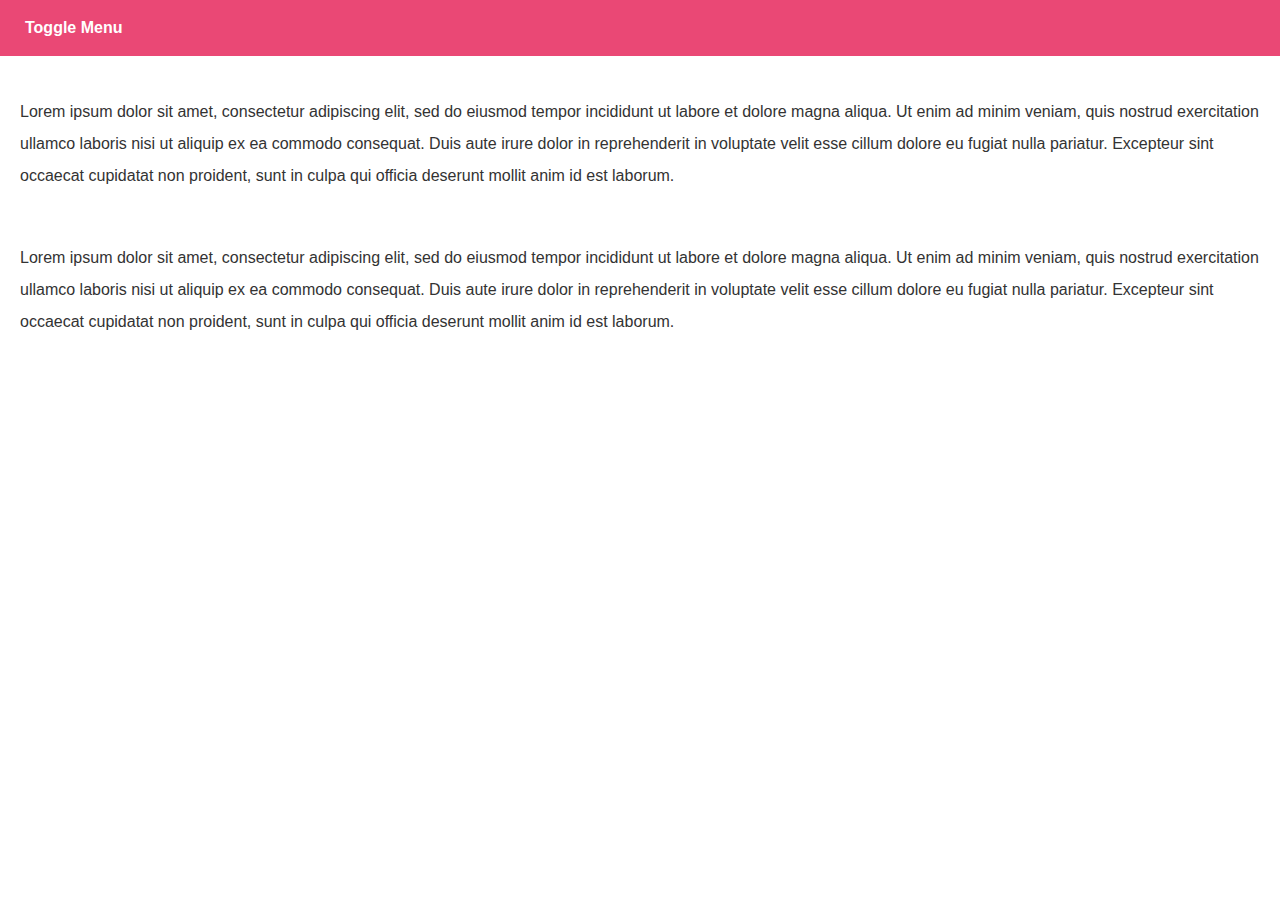
<file: lesson05/index.html>
<!doctype html>
<html>
<head>
<meta charset="UTF-8">
<meta name="viewport" content="width=device-width, minimum-scale=1, maximum-scale=1">
<title>Lesson05</title>
<link rel="stylesheet" href="css/reset.css">
<link rel="stylesheet" href="css/style.css">
<script src="js/jquery-2.1.4.min.js"></script>
<script src="js/script.js"></script>
</head>
<body>
<header>
  <h1>Toggle Menu</h1>
</header>
<nav>







</nav>
<main>
  <p>Lorem ipsum dolor sit amet, consectetur adipiscing elit, sed do eiusmod tempor incididunt ut labore et dolore magna aliqua. Ut enim ad minim veniam, quis nostrud exercitation ullamco laboris nisi ut aliquip ex ea commodo consequat. Duis aute irure dolor in reprehenderit in voluptate velit esse cillum dolore eu fugiat nulla pariatur. Excepteur sint occaecat cupidatat non proident, sunt in culpa qui officia deserunt mollit anim id est laborum.</p>
  <p>Lorem ipsum dolor sit amet, consectetur adipiscing elit, sed do eiusmod tempor incididunt ut labore et dolore magna aliqua. Ut enim ad minim veniam, quis nostrud exercitation ullamco laboris nisi ut aliquip ex ea commodo consequat. Duis aute irure dolor in reprehenderit in voluptate velit esse cillum dolore eu fugiat nulla pariatur. Excepteur sint occaecat cupidatat non proident, sunt in culpa qui officia deserunt mollit anim id est laborum.</p>
</main>
</body>
</html>
</file>
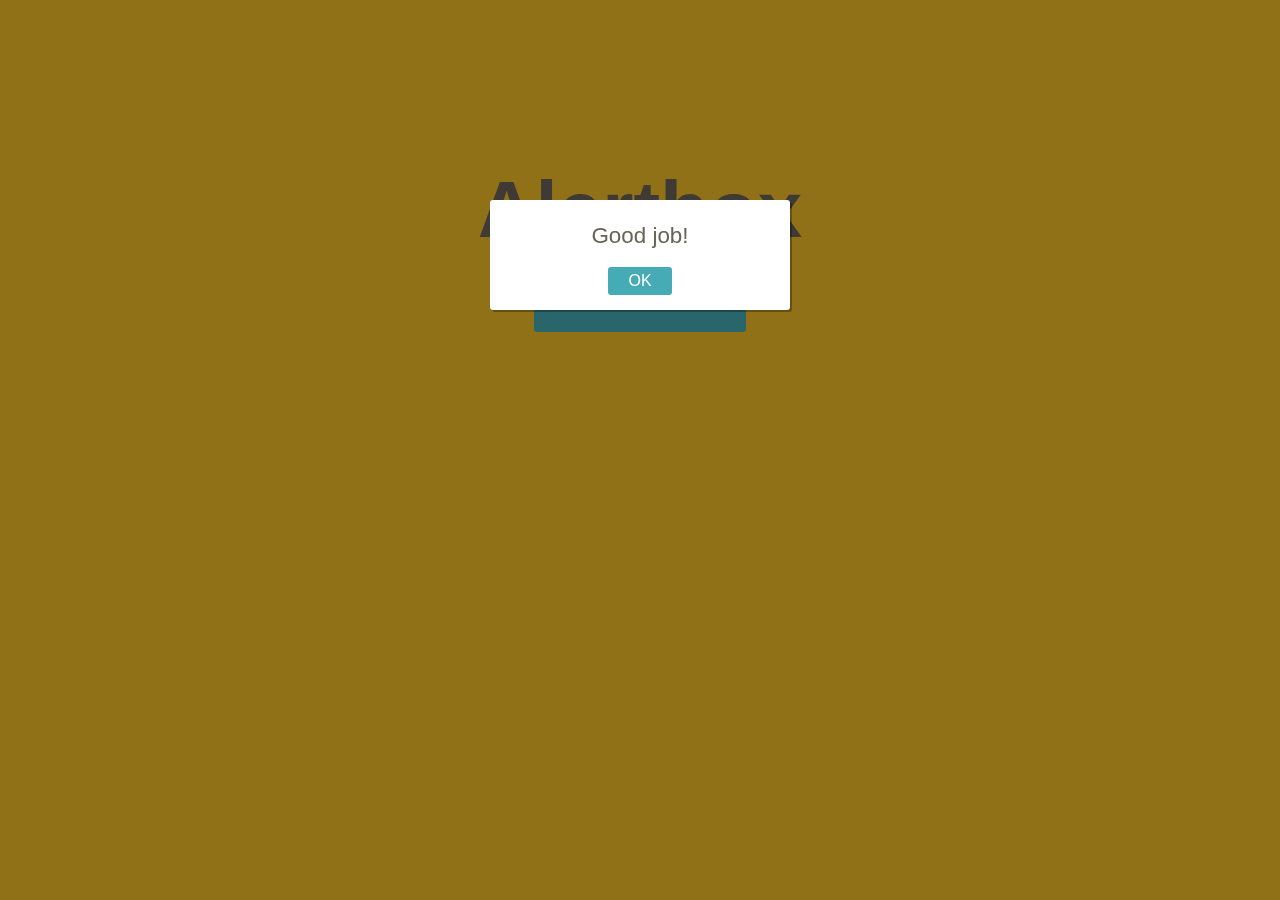
<file: lesson06/index.html>
<!doctype html>
<html>
<head>
<meta charset="UTF-8">
<title>Lesson06</title>
<link rel="stylesheet" href="css/reset.css">
<link rel="stylesheet" href="css/style.css">
<script src="js/jquery-2.1.4.min.js"></script>
<script src="js/script.js"></script>
</head>
<body>
<h1>Alertbox</h1>
<button id="click">Click Me!</button>
<div id="bg">
  <div id="alertBox">
    <p>Good job!</p>
    <button id="ok">OK</button>
  </div>
</div>
</body>
</html>
</file>
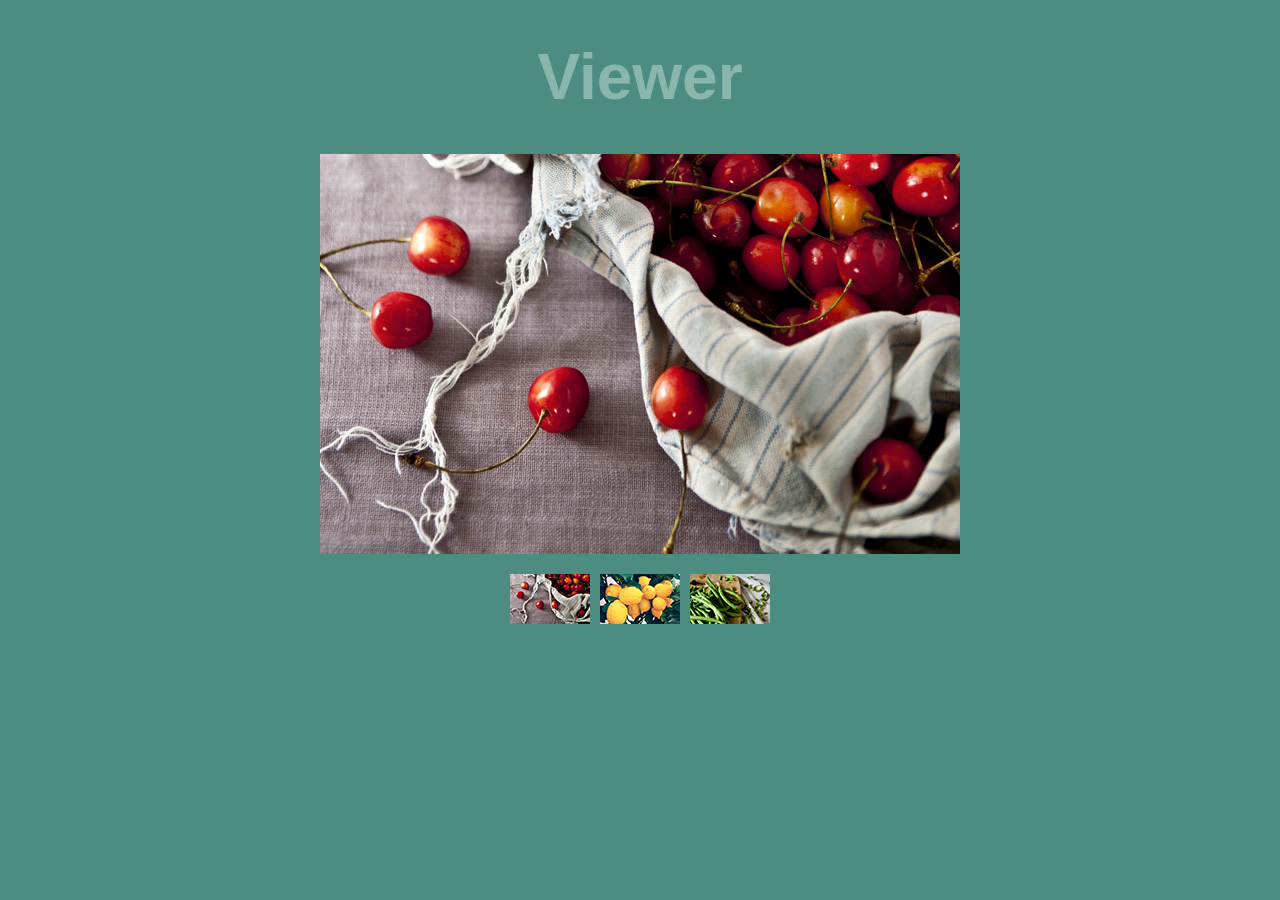
<file: lesson07/index.html>
<!doctype html>
<html>
<head>
<meta charset="UTF-8">
<title>Lesson07</title>
<link rel="stylesheet" href="css/reset.css">
<link rel="stylesheet" href="css/style.css">
<script src="js/jquery-2.1.4.min.js"></script>
<script src="js/script.js"></script>
</head>
<body>
<header>
  <h1>Viewer</h1>
</header>
<main>
  <figure><img src="img/img1.jpg" width="640" height="400" alt="Photo"></figure>
  <ul>
    <li><a href="img/img1.jpg"><img src="img/thumb1.jpg" width="80" height="50" alt="Photo1"></a></li>
    <li><a href="img/img2.jpg"><img src="img/thumb2.jpg" width="80" height="50" alt="Photo2"></a></li>
    <li><a href="img/img3.jpg"><img src="img/thumb3.jpg" width="80" height="50" alt="Photo3"></a></li>
  </ul>
</main>
</body>
</html>
</file>
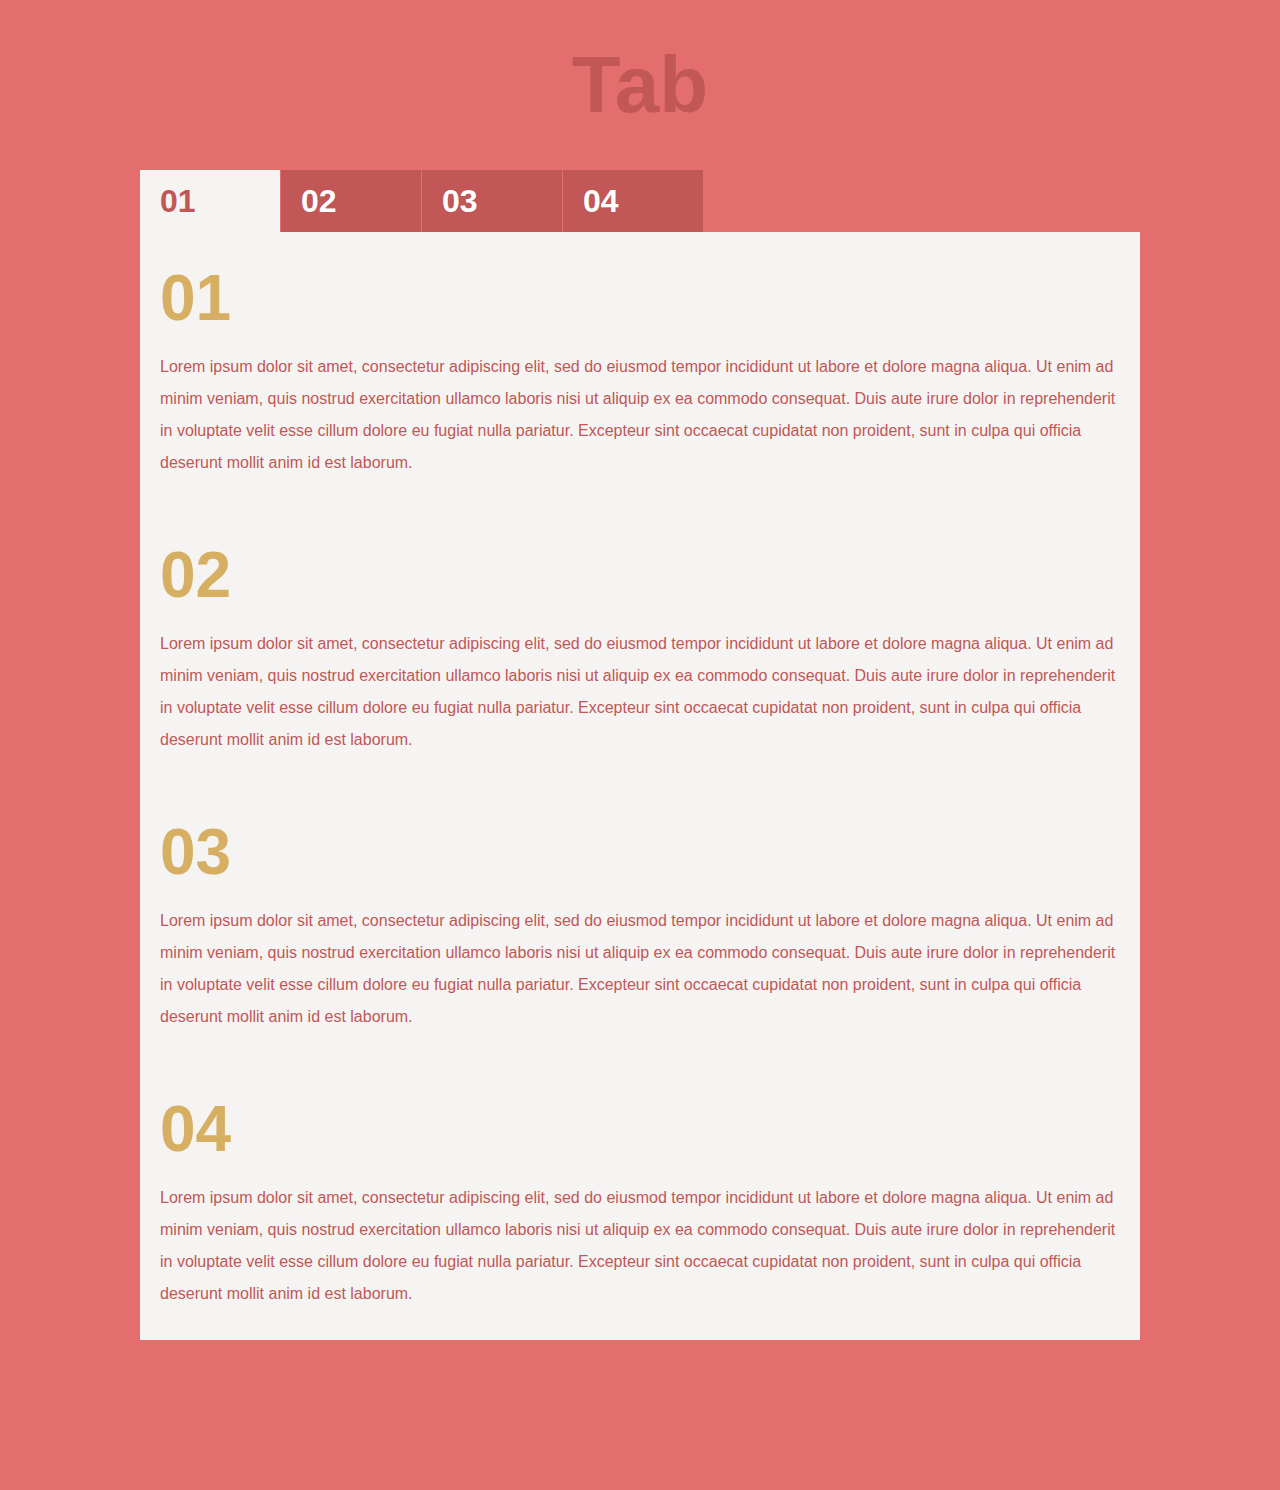
<file: lesson08/index.html>
<!doctype html>
<html>
<head>
<meta charset="UTF-8">
<title>Lesson08</title>
<link rel="stylesheet" href="css/reset.css">
<link rel="stylesheet" href="css/style.css">
<script src="js/jquery-2.1.4.min.js"></script>
<script src="js/script.js"></script>
</head>
<body>
<header>
  <h1>Tab</h1>
</header>
<main>
  <ul>
    <li><a href="#tab1" class="current">01</a></li>
    <li><a href="#tab2">02</a></li>
    <li><a href="#tab3">03</a></li>
    <li><a href="#tab4">04</a></li>
  </ul>
  <div id="contents">
    <div id="tab1">
      <p><strong>01</strong></p>
      <p>Lorem ipsum dolor sit amet, consectetur adipiscing elit, sed do eiusmod tempor incididunt ut labore et dolore magna aliqua. Ut enim ad minim veniam, quis nostrud exercitation ullamco laboris nisi ut aliquip ex ea commodo consequat. Duis aute irure dolor in reprehenderit in voluptate velit esse cillum dolore eu fugiat nulla pariatur. Excepteur sint occaecat cupidatat non proident, sunt in culpa qui officia deserunt mollit anim id est laborum.</p>
    </div>
    <div id="tab2">
      <p><strong>02</strong></p>
      <p>Lorem ipsum dolor sit amet, consectetur adipiscing elit, sed do eiusmod tempor incididunt ut labore et dolore magna aliqua. Ut enim ad minim veniam, quis nostrud exercitation ullamco laboris nisi ut aliquip ex ea commodo consequat. Duis aute irure dolor in reprehenderit in voluptate velit esse cillum dolore eu fugiat nulla pariatur. Excepteur sint occaecat cupidatat non proident, sunt in culpa qui officia deserunt mollit anim id est laborum.</p>
    </div>
    <div id="tab3">
      <p><strong>03</strong></p>
      <p>Lorem ipsum dolor sit amet, consectetur adipiscing elit, sed do eiusmod tempor incididunt ut labore et dolore magna aliqua. Ut enim ad minim veniam, quis nostrud exercitation ullamco laboris nisi ut aliquip ex ea commodo consequat. Duis aute irure dolor in reprehenderit in voluptate velit esse cillum dolore eu fugiat nulla pariatur. Excepteur sint occaecat cupidatat non proident, sunt in culpa qui officia deserunt mollit anim id est laborum.</p>
    </div>
    <div id="tab4">
      <p><strong>04</strong></p>
      <p>Lorem ipsum dolor sit amet, consectetur adipiscing elit, sed do eiusmod tempor incididunt ut labore et dolore magna aliqua. Ut enim ad minim veniam, quis nostrud exercitation ullamco laboris nisi ut aliquip ex ea commodo consequat. Duis aute irure dolor in reprehenderit in voluptate velit esse cillum dolore eu fugiat nulla pariatur. Excepteur sint occaecat cupidatat non proident, sunt in culpa qui officia deserunt mollit anim id est laborum.</p>
    </div>
  </div>
</main>
</body>
</html>
</file>
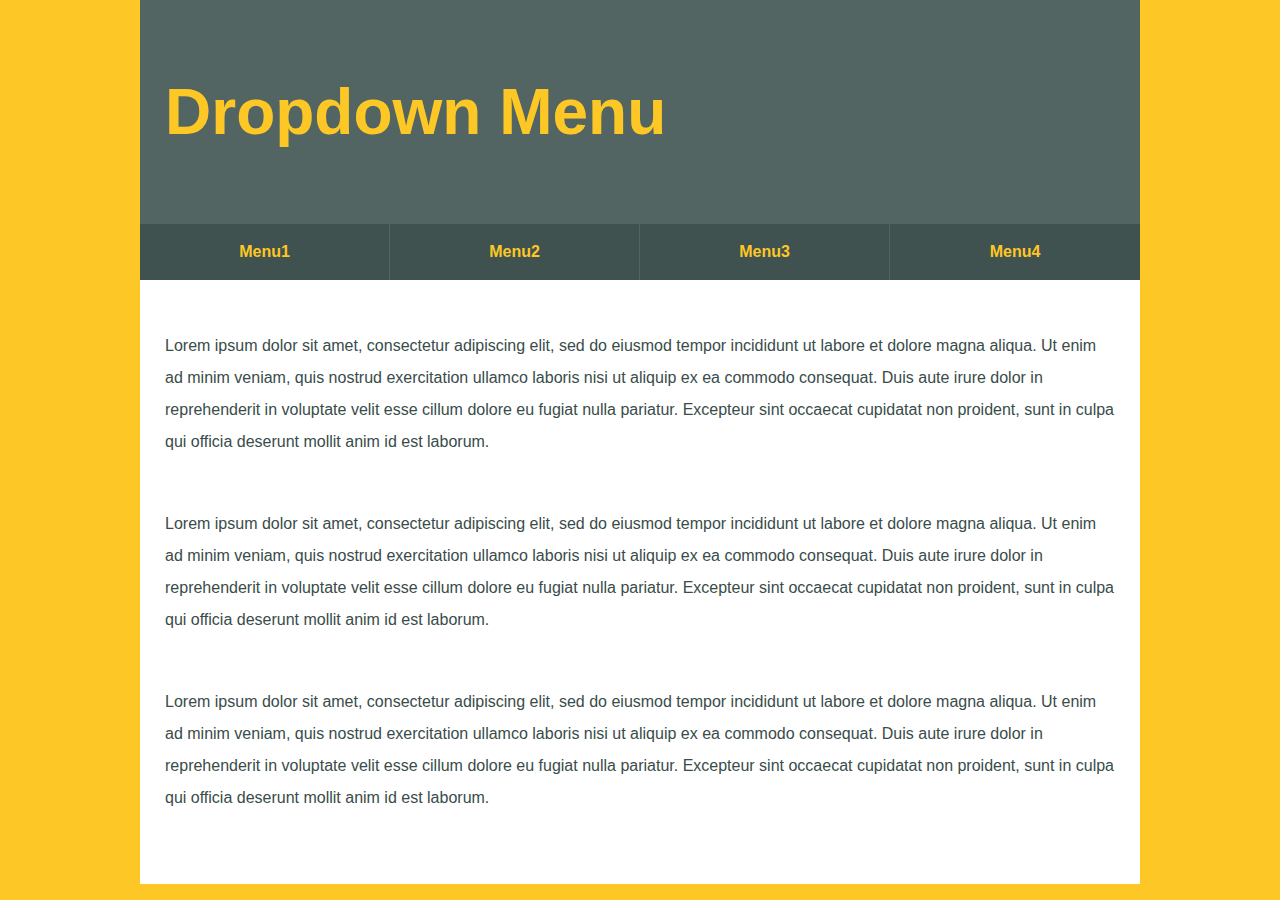
<file: lesson09/index.html>
<!doctype html>
<html>
<head>
<meta charset="UTF-8">
<title>Lesson09</title>
<link rel="stylesheet" href="css/reset.css">
<link rel="stylesheet" href="css/style.css">
<script src="js/jquery-2.1.4.min.js"></script>
<script src="js/script.js"></script>
</head>
<body>
<div id="wrapper">
  <header>
    <h1>Dropdown Menu</h1>
  </header>
  <nav>
    <ul id="navi">
      <li><a href="#">Menu1</a>
        <ul>
          <li><a href="#">Menu1a</a></li>
          <li><a href="#">Menu1b</a></li>
          <li><a href="#">Menu1c</a></li>
        </ul>
      </li>
      <li><a href="#">Menu2</a>
        <ul>
          <li><a href="#">Menu2a</a></li>
          <li><a href="#">Menu2b</a></li>
          <li><a href="#">Menu2c</a></li>
        </ul>
      </li>
      <li><a href="#">Menu3</a>
        <ul>
          <li><a href="#">Menu3a</a></li>
          <li><a href="#">Menu3b</a></li>
          <li><a href="#">Menu3c</a></li>
        </ul>
      </li>
      <li><a href="#">Menu4</a>
        <ul>
          <li><a href="#">Menu4a</a></li>
          <li><a href="#">Menu4b</a></li>
          <li><a href="#">Menu4c</a></li>
        </ul>
      </li>
    </ul>
  </nav>
  <main>
    <p>Lorem ipsum dolor sit amet, consectetur adipiscing elit, sed do eiusmod tempor incididunt ut labore et dolore magna aliqua. Ut enim ad minim veniam, quis nostrud exercitation ullamco laboris nisi ut aliquip ex ea commodo consequat. Duis aute irure dolor in reprehenderit in voluptate velit esse cillum dolore eu fugiat nulla pariatur. Excepteur sint occaecat cupidatat non proident, sunt in culpa qui officia deserunt mollit anim id est laborum.</p>
    <p>Lorem ipsum dolor sit amet, consectetur adipiscing elit, sed do eiusmod tempor incididunt ut labore et dolore magna aliqua. Ut enim ad minim veniam, quis nostrud exercitation ullamco laboris nisi ut aliquip ex ea commodo consequat. Duis aute irure dolor in reprehenderit in voluptate velit esse cillum dolore eu fugiat nulla pariatur. Excepteur sint occaecat cupidatat non proident, sunt in culpa qui officia deserunt mollit anim id est laborum.</p>
    <p>Lorem ipsum dolor sit amet, consectetur adipiscing elit, sed do eiusmod tempor incididunt ut labore et dolore magna aliqua. Ut enim ad minim veniam, quis nostrud exercitation ullamco laboris nisi ut aliquip ex ea commodo consequat. Duis aute irure dolor in reprehenderit in voluptate velit esse cillum dolore eu fugiat nulla pariatur. Excepteur sint occaecat cupidatat non proident, sunt in culpa qui officia deserunt mollit anim id est laborum.</p>
  </main>
</div>
</body>
</html>
</file>
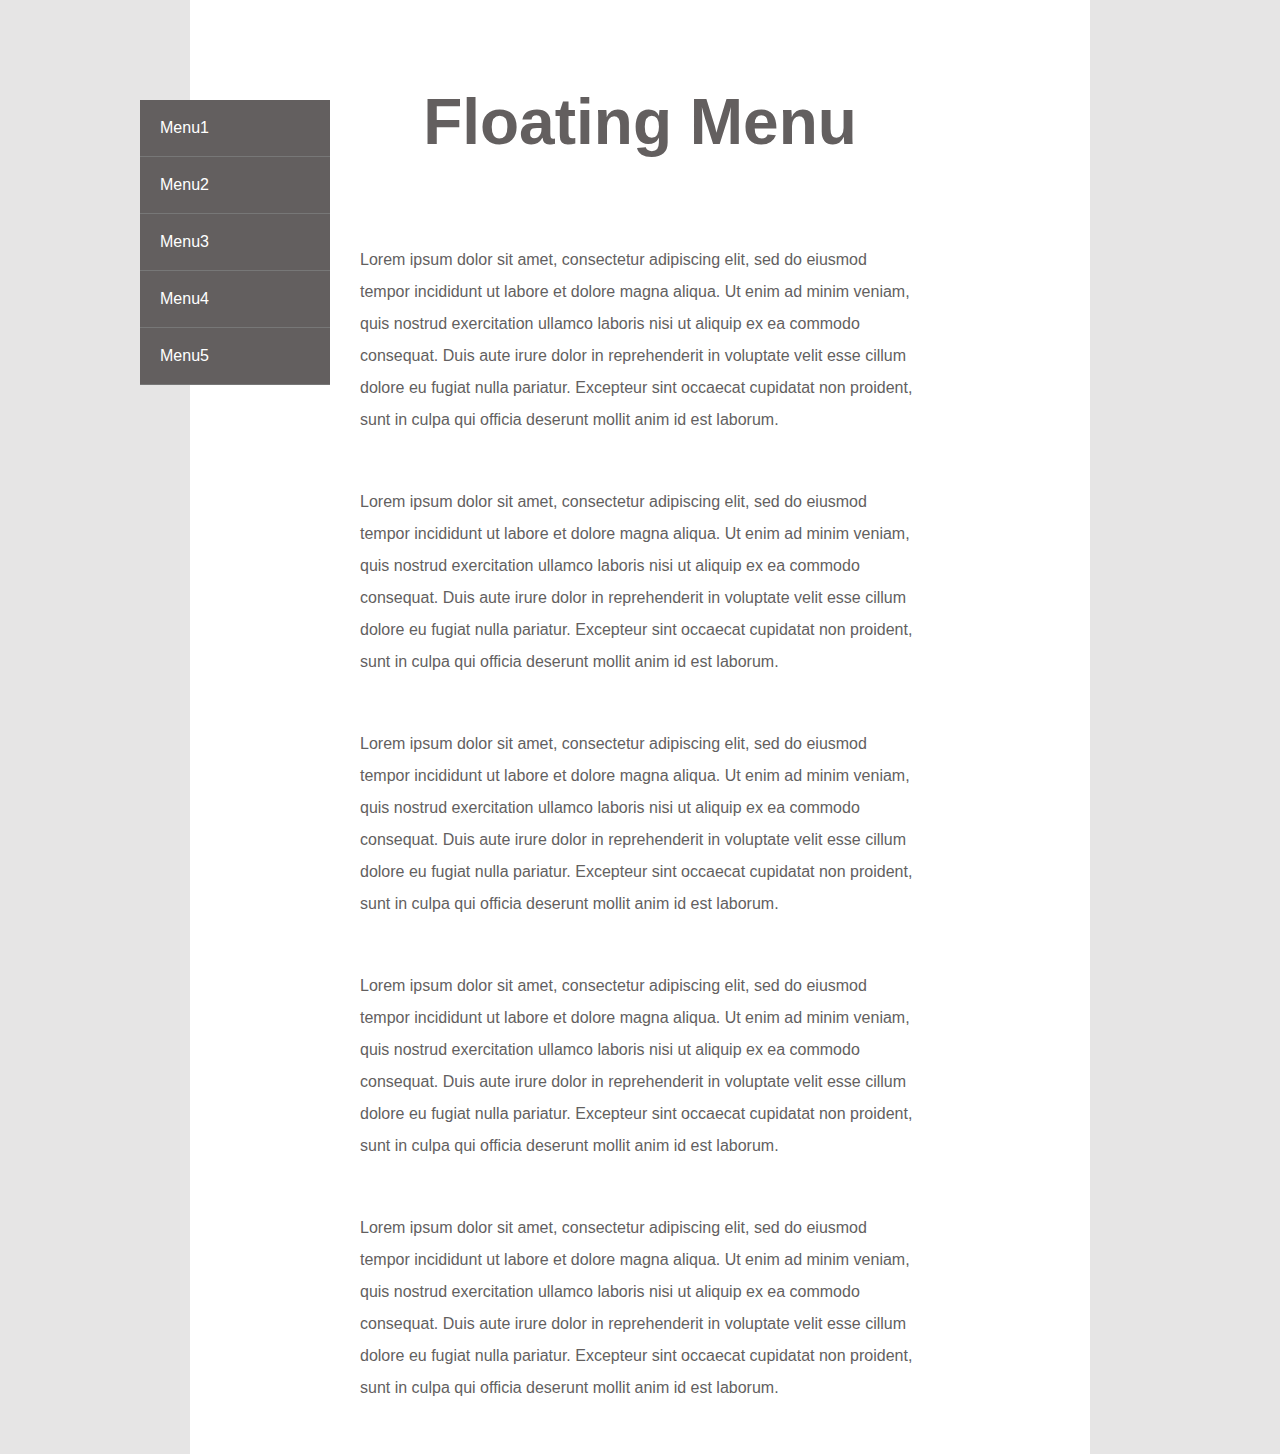
<file: lesson10/index.html>
<!doctype html>
<html>
<head>
<meta charset="UTF-8">
<title>Lesson10</title>
<link rel="stylesheet" href="css/reset.css">
<link rel="stylesheet" href="css/style.css">
<script src="js/jquery-2.1.4.min.js"></script>
<script src="js/script.js"></script>
</head>
<body>
<div id="wrapper">
  <div id="container">
    <header>
      <h1>Floating Menu</h1>
    </header>
    <nav>
      <ul>
        <li><a href="#">Menu1</a></li>
        <li><a href="#">Menu2</a></li>
        <li><a href="#">Menu3</a></li>
        <li><a href="#">Menu4</a></li>
        <li><a href="#">Menu5</a></li>
      </ul>
    </nav>
    <main>
      <p>Lorem ipsum dolor sit amet, consectetur adipiscing elit, sed do eiusmod tempor incididunt ut labore et dolore magna aliqua. Ut enim ad minim veniam, quis nostrud exercitation ullamco laboris nisi ut aliquip ex ea commodo consequat. Duis aute irure dolor in reprehenderit in voluptate velit esse cillum dolore eu fugiat nulla pariatur. Excepteur sint occaecat cupidatat non proident, sunt in culpa qui officia deserunt mollit anim id est laborum.</p>
      <p>Lorem ipsum dolor sit amet, consectetur adipiscing elit, sed do eiusmod tempor incididunt ut labore et dolore magna aliqua. Ut enim ad minim veniam, quis nostrud exercitation ullamco laboris nisi ut aliquip ex ea commodo consequat. Duis aute irure dolor in reprehenderit in voluptate velit esse cillum dolore eu fugiat nulla pariatur. Excepteur sint occaecat cupidatat non proident, sunt in culpa qui officia deserunt mollit anim id est laborum.</p>
      <p>Lorem ipsum dolor sit amet, consectetur adipiscing elit, sed do eiusmod tempor incididunt ut labore et dolore magna aliqua. Ut enim ad minim veniam, quis nostrud exercitation ullamco laboris nisi ut aliquip ex ea commodo consequat. Duis aute irure dolor in reprehenderit in voluptate velit esse cillum dolore eu fugiat nulla pariatur. Excepteur sint occaecat cupidatat non proident, sunt in culpa qui officia deserunt mollit anim id est laborum.</p>
      <p>Lorem ipsum dolor sit amet, consectetur adipiscing elit, sed do eiusmod tempor incididunt ut labore et dolore magna aliqua. Ut enim ad minim veniam, quis nostrud exercitation ullamco laboris nisi ut aliquip ex ea commodo consequat. Duis aute irure dolor in reprehenderit in voluptate velit esse cillum dolore eu fugiat nulla pariatur. Excepteur sint occaecat cupidatat non proident, sunt in culpa qui officia deserunt mollit anim id est laborum.</p>
      <p>Lorem ipsum dolor sit amet, consectetur adipiscing elit, sed do eiusmod tempor incididunt ut labore et dolore magna aliqua. Ut enim ad minim veniam, quis nostrud exercitation ullamco laboris nisi ut aliquip ex ea commodo consequat. Duis aute irure dolor in reprehenderit in voluptate velit esse cillum dolore eu fugiat nulla pariatur. Excepteur sint occaecat cupidatat non proident, sunt in culpa qui officia deserunt mollit anim id est laborum.</p>
    </main>
  </div>
</div>
</body>
</html>
</file>
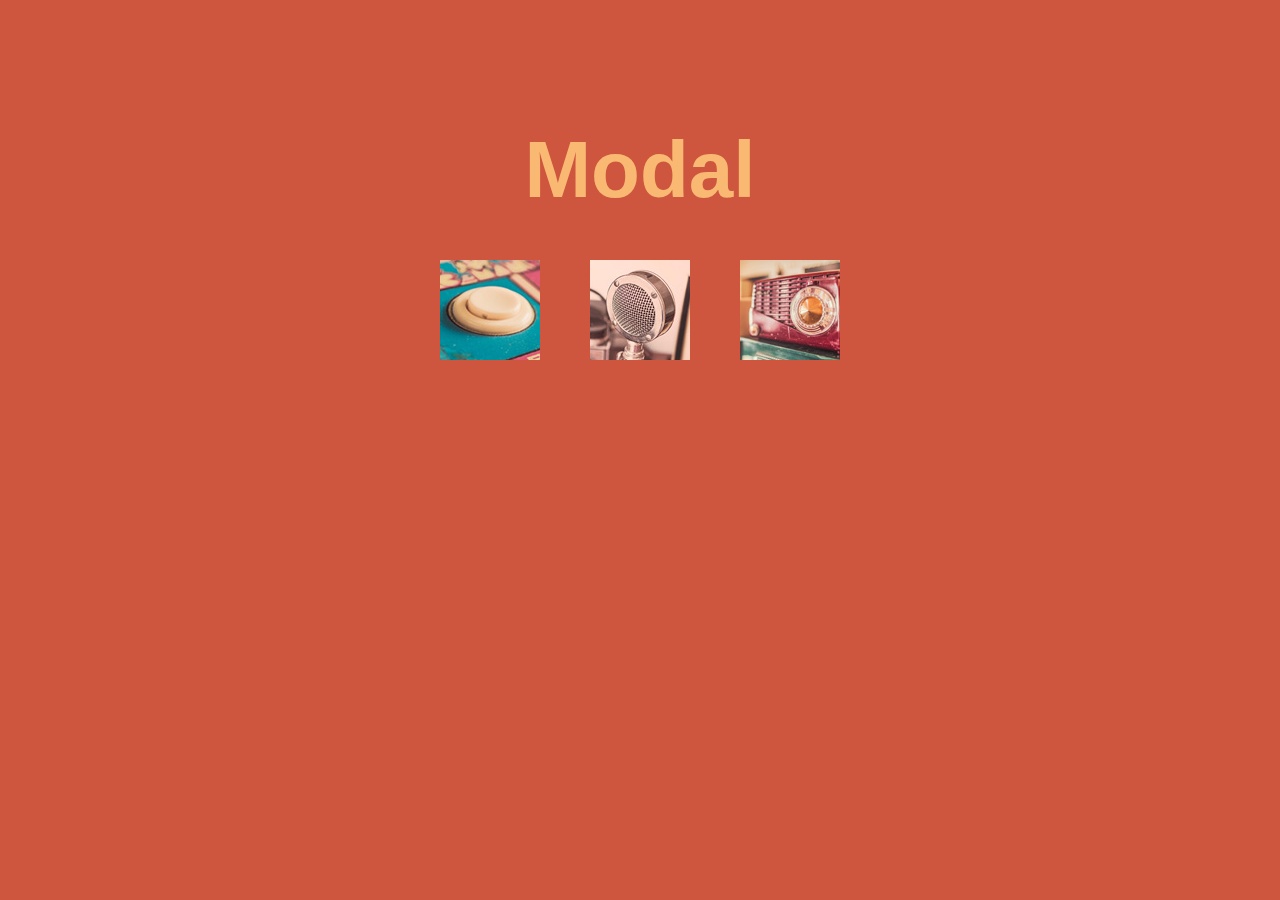
<file: lesson11/index.html>
<!doctype html>
<html>

<head>
  <meta charset="UTF-8">
  <title>Lesson11</title>
  <link rel="stylesheet" href="css/reset.css">
  <link rel="stylesheet" href="css/style.css">
  <script src="js/jquery-2.1.4.min.js"></script>
  <script src="js/script.js"></script>
</head>

<body>
  <h1>Modal</h1>
  <main id="wrapper">
    <ul>
      <li><a href="img/img1.jpg"><img src="img/thumb1.jpg" width="100" height="100" alt="Photo1"></a></li>
      <li><a href="img/img2.jpg"><img src="img/thumb2.jpg" width="100" height="100" alt="Photo2"></a></li>
      <li><a href="img/img3.jpg"><img src="img/thumb3.jpg" width="100" height="100" alt="Photo3"></a></li>
    </ul>
  </main>
</body>

</html>
</file>
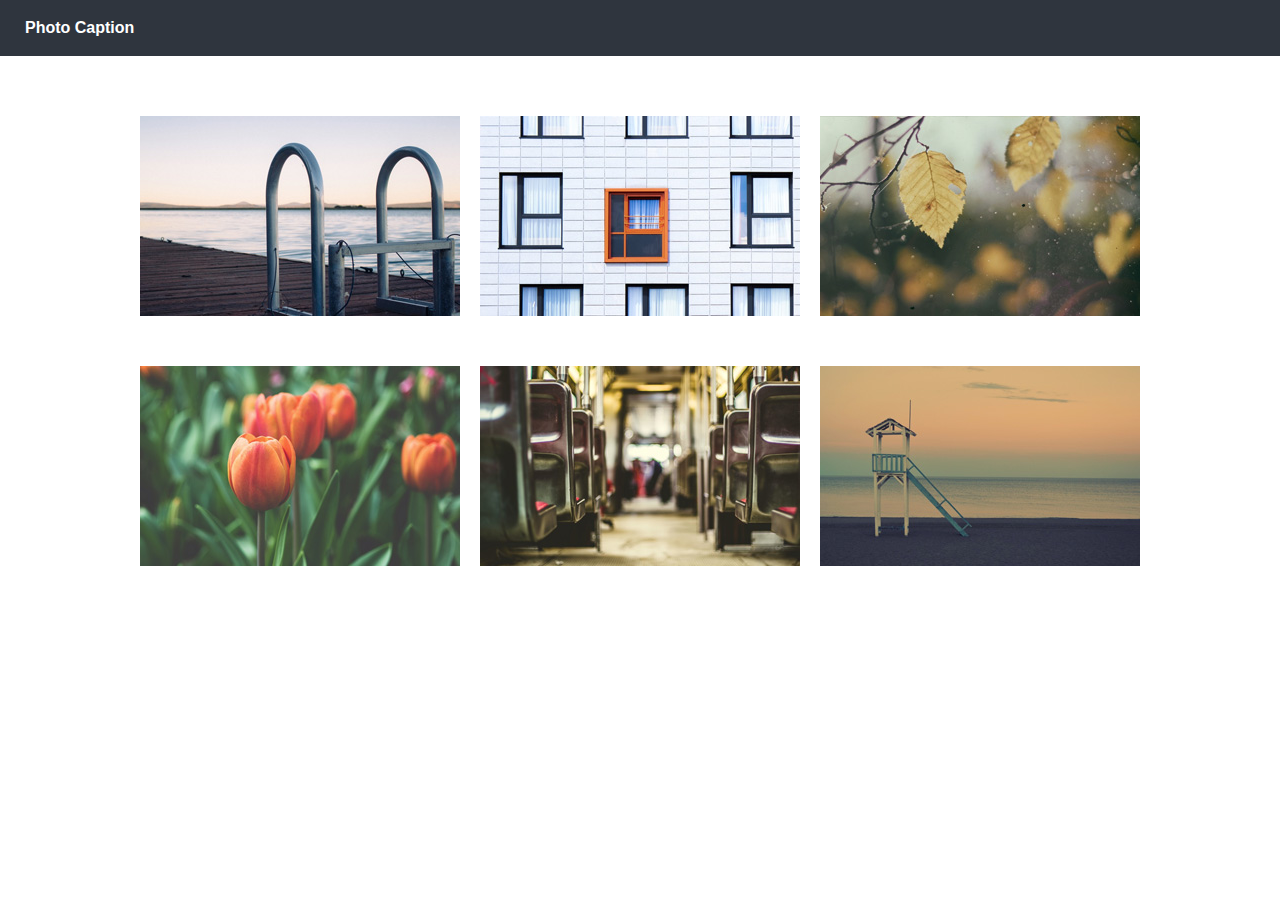
<file: lesson12/index.html>
<!doctype html>
<html>

<head>
  <meta charset="UTF-8">
  <title>Lesson12</title>
  <link rel="stylesheet" href="css/reset.css">
  <link rel="stylesheet" href="css/style.css">
  <script src="js/jquery-2.1.4.min.js"></script>
  <script src="js/script.js"></script>
</head>

<body>
  <header>
    <h1>Photo Caption</h1>
  </header>
  <main>
    <ul>
      <li>
        <img src="img/img1.jpg"
          alt="photo1：Lorem ipsum dolor sit amet, consectetur adipiscing elit, sed do eiusmod tempor incididunt ut labore et dolore magna aliqua."
          width="320" height="200">
          <div>
            <p>画像のキャプション</p>
          </div>
      </li>
      <li>
        <img src="img/img2.jpg"
          alt="photo2：Lorem ipsum dolor sit amet, consectetur adipiscing elit, sed do eiusmod tempor incididunt ut labore et dolore magna aliqua."
          width="320" height="200">
      </li>
      <li>
        <img src="img/img3.jpg"
          alt="photo3：Lorem ipsum dolor sit amet, consectetur adipiscing elit, sed do eiusmod tempor incididunt ut labore et dolore magna aliqua"
          width="320" height="200">
      </li>
      <li>
        <img src="img/img4.jpg"
          alt="photo4：Lorem ipsum dolor sit amet, consectetur adipiscing elit, sed do eiusmod tempor incididunt ut labore et dolore magna aliqua."
          width="320" height="200">
      </li>
      <li>
        <img src="img/img5.jpg"
          alt="photo5：Lorem ipsum dolor sit amet, consectetur adipiscing elit, sed do eiusmod tempor incididunt ut labore et dolore magna aliqua."
          width="320" height="200">
      </li>
      <li>
        <img src="img/img6.jpg"
          alt="photo6：Lorem ipsum dolor sit amet, consectetur adipiscing elit, sed do eiusmod tempor incididunt ut labore et dolore magna aliqua."
          width="320" height="200">
      </li>
    </ul>
  </main>
</body>

</html>
</file>
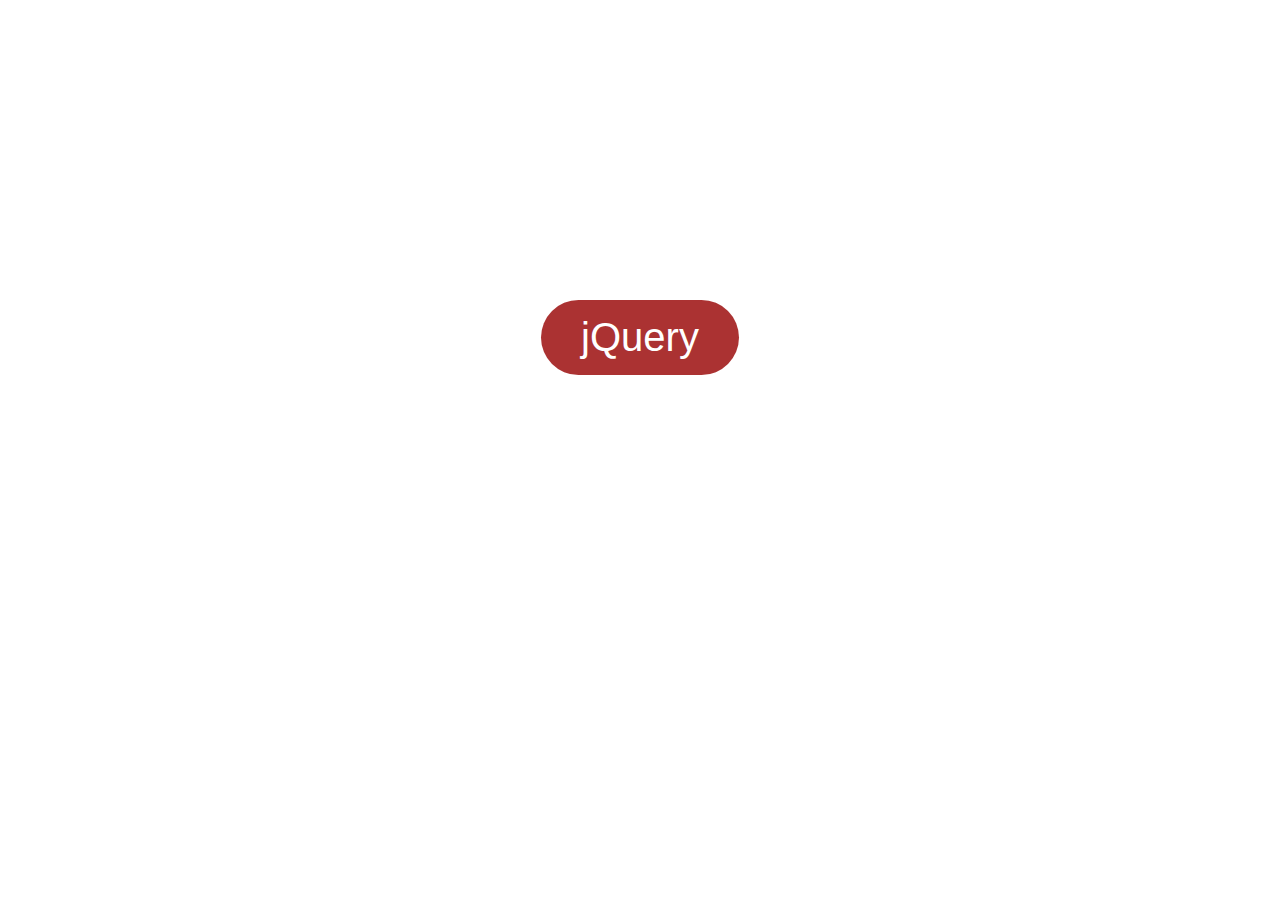
<file: 講義1/index.html>
<!doctype html>
<html>
<head>
<meta charset="UTF-8">
<title>Lesson03</title>
<link rel="stylesheet" href="css/reset.css">
<link rel="stylesheet" href="css/style.css">
<script src="js/jquery-2.1.4.min.js"></script>
<script src="js/script.js"></script>
</head>
<body>
 <button>jQuery</button>
</body>
</html>
</file>
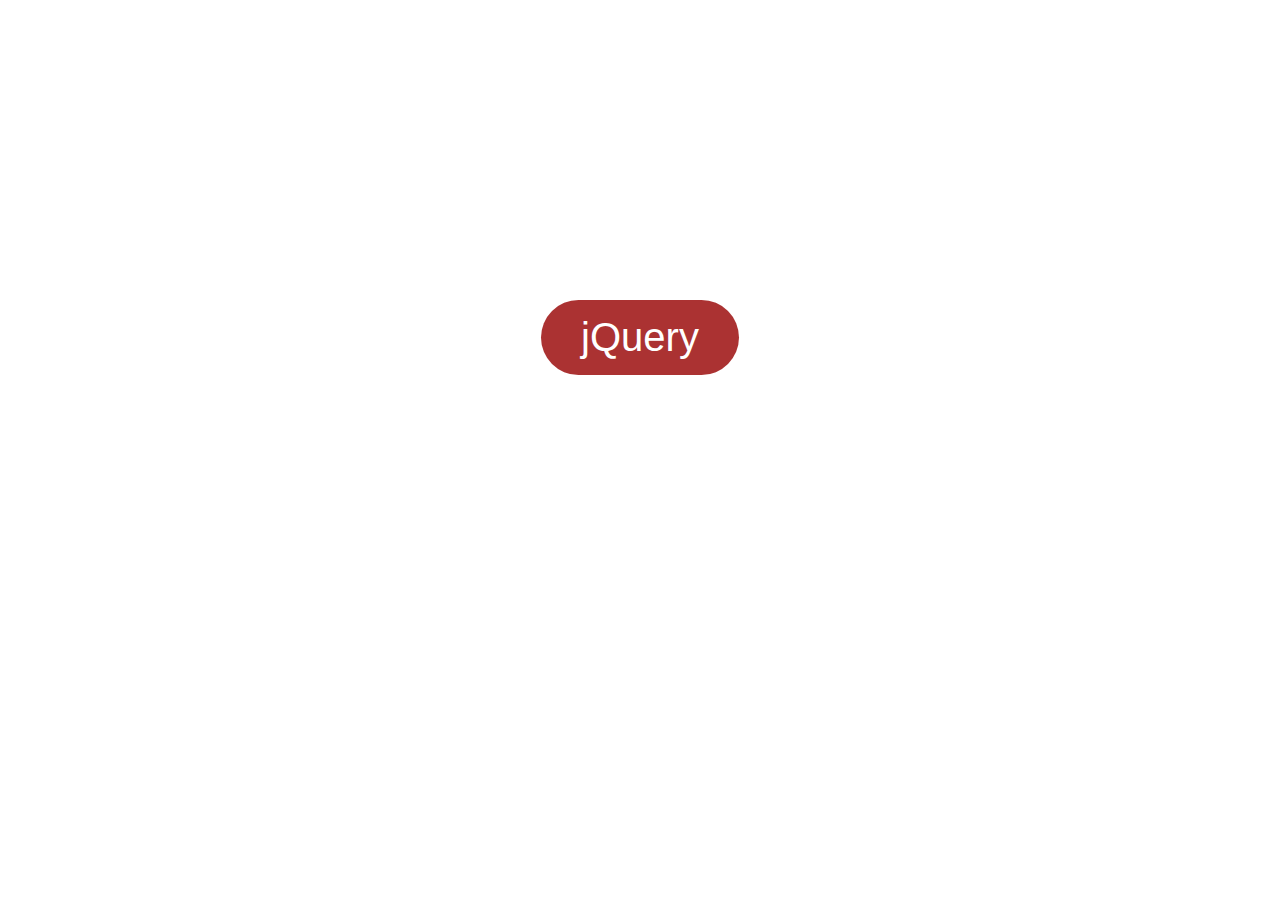
<file: chapter01/lesson02/index.html>
<!doctype html>
<html>

<head>
    <meta charset="UTF-8">
    <title>Lesson02</title>
    <link rel="stylesheet" href="css/reset.css">
    <link rel="stylesheet" href="css/style.css">
</head>

<body>
    <button>jQuery</button>
</body>

</html>
</file>
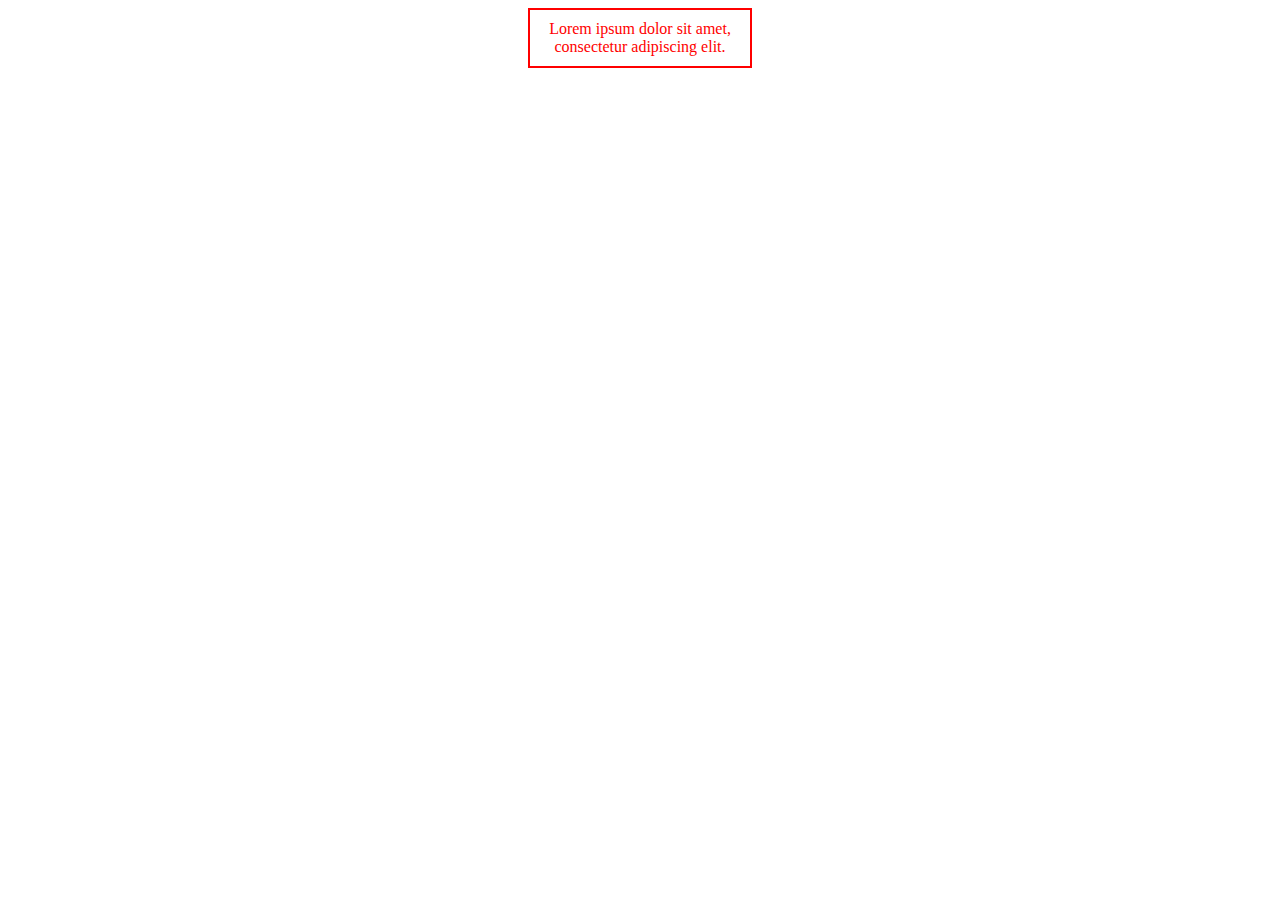
<file: 講義1/05_width/index.html>
<!doctype html>
<html>
<head>
<meta charset="UTF-8">
<title>Lesson03</title>
<link rel="stylesheet" href="css/style.css">
<script src="js/jquery-2.1.4.min.js"></script>
<script src="js/script.js"></script>
</head>
<body>
  <div>Lorem ipsum dolor sit amet, consectetur adipiscing elit.</div>
  <p></p>
</body>
</html>
</file>
<file: lesson05/css/style.css>
@charset "UTF-8";

body{
	font-family:Arial, sans-serif;
	-webkit-font-smoothing:antialiased;
	color:#333;
}

header h1{
	padding:20px 25px;
	color:#FFF;
	background:#EA4875;
	font-weight:bold;
}

button{




	border:none;
	cursor:pointer;
}

button:focus{
	outline:none;
}

ul{

	list-style-type:none;
}

li a{
	text-decoration:none;
	font-weight:bold;
	display:block;
	padding:17px 25px;
	color:#FFF;
	background:#B94B6A;
	border-bottom:1px solid #A24861;
}

li:last-child a{
	border-bottom:none;
}

main{
	display:block;
	padding:40px 20px 20px;
	color:#333;
}

p{
	margin-bottom:50px;
	line-height:2em;
}
</file>
<file: lesson06/css/style.css>
@charset "UTF-8";

body{
	font-family: Arial, sans-serif;
	-webkit-font-smoothing: antialiased;
	background:#F1BD29;
	text-align:center;
	color:#696256;
}

button{
	cursor:pointer;
	border:none;
	color:#FFF;
  background-color:#45ABB5;
	border-radius:3px;
	outline:none;
}

button:hover{
	background:#3A8E96;
	transition:background-color .3s;
}

h1{
	margin:170px 0 20px;
	font-size:5em;
	font-weight:bold;
}

#click{
	padding:15px 50px;
	font-size:1.7em;
}

#bg{
	position:fixed;
	left:0;
	top:0;
	height:100%;
	width:100%;
	background:rgba(0, 0, 0, .4);
}

#alertBox{
	margin:200px auto 0;
	text-align:center;
	padding-top:25px;
	width:300px;
	height:85px;
	background:#FFF;
	border-radius:3px;
	box-shadow:2px 2px rgba(0, 0, 0, .3);
}

#alertBox p{
	font-size:1.4em;
	margin-bottom:20px;
}

#alertBox #ok{
	padding:5px 20px;
	font-size:1em;
}
</file>
<file: lesson07/css/style.css>
@charset "UTF-8";

body{
	font-family: Arial, sans-serif;
	-webkit-font-smoothing: antialiased;
	background:#4C8C81;
}

img{
	vertical-align:bottom;
}

h1{
	padding:45px 0;
	color:#8AB7AB;
	font-size:4em;
	font-weight:bold;
	text-align:center;
}

main{
	width:640px;
	margin:0 auto;
	display:block;
}

figure{
	margin-bottom:20px;
}

ul{
	width:260px;
	margin:0 auto;
}

ul li{
	margin-right:10px;
	float:left;
	list-style-type:none;
}

ul li a:hover{
	transition:opacity .3s;
	opacity:.5;
}

ul li:last-child{
	margin-right:0;
}
</file>
<file: lesson08/css/style.css>
@charset "UTF-8";

body{
	font-family: Arial, sans-serif;
	-webkit-font-smoothing: antialiased;
	background:#E46E6E;
}

h1{
	padding:45px 0;
	color:#C15757;
	font-size:5em;
	font-weight:bold;
	text-align:center;
}

main{
	width:1000px;
	margin:0 auto;
	display:block;
}

ul li{
	float:left;
	margin-right:1px;
	list-style-type:none;
}

ul li a{
	font-size:2em;
	font-weight:bold;
	color:#FFF;
	text-decoration:none;
	display:block;
	width:100px;
	padding:15px 20px;
	background:#C15757;
}

ul li a:hover{
	background:#D26161;
	color:#FFF;
}

ul li a.current{
	background:#F5F4F2;
	color:#C15757;
}

#contents{
	clear:both;
	margin-bottom:150px;
}

#contents div{
	padding:30px 20px;
	background:#F5F4F2;
}

#contents p{
	margin-top:20px;
	line-height:2em;
	color:#C15757;
}

#contents strong{
	font-size:4em;
	font-weight:bold;
	color:#D6AF62;
}
</file>
<file: lesson09/css/style.css>
@charset "UTF-8";

body{
	font-family:Arial, sans-serif;
	-webkit-font-smoothing:antialiased;
	background:#FDC825;
}

#wrapper{
	width:1000px;
	margin:0 auto;
	background:#FFF;
}

header h1{
	padding:80px 25px;
	color:#FDC825;
	background:#526563;
	font-size:4em;
	font-weight:bold;
}

li{
	float:left;
	width:250px;
	text-align:center;
	list-style-type:none;
	font-weight:bold;
}

ul ul{
	display:none;
	position:absolute;
	width:250px;
}

li li{
	float:none;
	border-top:1px solid #7F9492;
}

li a{
	display:block;
	padding:20px 0;
	color:#FDC825;
	background:#3F5250;
	border-right:1px solid #526563;
	text-decoration:none;
}

li a:hover{
	color:#FFF;
	background:#394C4A;
}

#navi > li:last-child > a, nav li:last-child li a{
	border-right:none;
}

main{
	clear:both;
	display:block;
	padding:50px 25px 20px;
}

p{
	margin-bottom:50px;
	line-height:2em;
	color:#394C4A;
}
</file>
<file: lesson10/css/style.css>
@charset "UTF-8";

body{
	font-family:Arial, sans-serif;
	-webkit-font-smoothing:antialiased;
	background:#E6E5E5;
}

#wrapper{
	width:900px;
	padding:0 50px;
	margin:0 auto;
}

#container{
	background:#FFF;
	padding:0 170px;
	position:relative;
}

h1{
	color:#635F5F;
	font-size:4em;
	text-align:center;
	font-weight:bold;
	padding:90px 0;
}

nav{
	position:absolute;
	top:100px;
	left:-50px;
}

li{
	list-style-type:none;
}

a{
	display:block;
	background:#635F5F;
	padding:20px;
	width:150px;
	color:#FFF;
	text-decoration:none;
	border-bottom:1px solid #777;
}

a:hover{
	background:#504E4E;
}

p{
	padding-bottom:50px;
	line-height:2em;
	color:#635F5F;
}
</file>
<file: lesson11/css/style.css>
@charset "UTF-8";

body{
	font-family:Arial, sans-serif;
	-webkit-font-smoothing:antialiased;
	background:#CE563F;
}

main{
	width:640px;
	margin:0 auto;
	display:block;
}

h1{
	margin:130px 0 50px;
	color:#F9B972;
	font-size:5em;
	font-weight:bold;
	text-align:center;
}

ul{
	width:400px;
	margin:0 auto;
}

li{
	float:left;
	list-style-type:none;
	margin-right:50px;
}

li:last-child{
	margin-right:0;
}

#bg{
	position:fixed;
	left:0;
	top:0;
	height:100%;
	width:100%;
	background:rgba(0, 0, 0, .4);
}

#photo{
	position:absolute;
	top:0;
	left:0;
	right:0;
	bottom:0;
	margin:auto;
	width:640px;
	height:420px;
}
</file>
<file: lesson12/css/style.css>
@charset "UTF-8";

body{
	font-family:Arial, sans-serif;
	-webkit-font-smoothing:antialiased;
	color:#333;
}

header h1{
	padding:20px 25px;
	color:#FFF;
	background:#2f353E;
	font-weight:bold;
}

main{
	display:block;
	width:1000px;
	margin:0 auto;
	padding:60px 20px;
}

main li{
	position:relative;
	float:left;
	width:320px;
	margin:0 20px 50px 0;
	color:#FFF;
	line-height:2em;
}

main li:nth-child(3n){
	margin-right:0;
}

main li img{
	vertical-align:bottom;
}

main div{
	position:absolute;
	display:none;
	width:100%;
	height:100%;
	padding:20px;
	background:rgba(17, 179, 179, .7);
	top:0;
	left:0;
	box-sizing:border-box;
}

main p{
	position:relative;
	top:10px;
}
</file>
<file: 講義1/css/style.css>
@charset "UTF-8";

body{
	font-family: Helvetica,Arial,sans-serif;
	-webkit-font-smoothing: antialiased;
	text-align:center;
}

button{
	margin-top:300px;
	background:#AB3232;
	color:#FFF;
	border:none;
	padding:15px 40px;
	border-radius:40px;
	font-size:2.5em;
}

button:focus{
	outline:none;
}
</file>
<file: chapter01/lesson02/css/style.css>
@charset "UTF-8";

body{
	font-family: Helvetica,Arial,sans-serif;
	-webkit-font-smoothing: antialiased;
	text-align:center;
}

button{
	margin-top:300px;
	background:#AB3232;
	color:#FFF;
	border:none;
	padding:15px 40px;
	border-radius:40px;
	font-size:2.5em;
}

button:focus{
	outline:none;
}
</file>
<file: 講義1/05_width/css/style.css>
@charset "UTF-8";

body{
  text-align:center;
}

div{
  color:red;
  width:200px;
  padding:10px;
  margin:0 auto;
  border:2px solid #FF0000;
}
</file>
